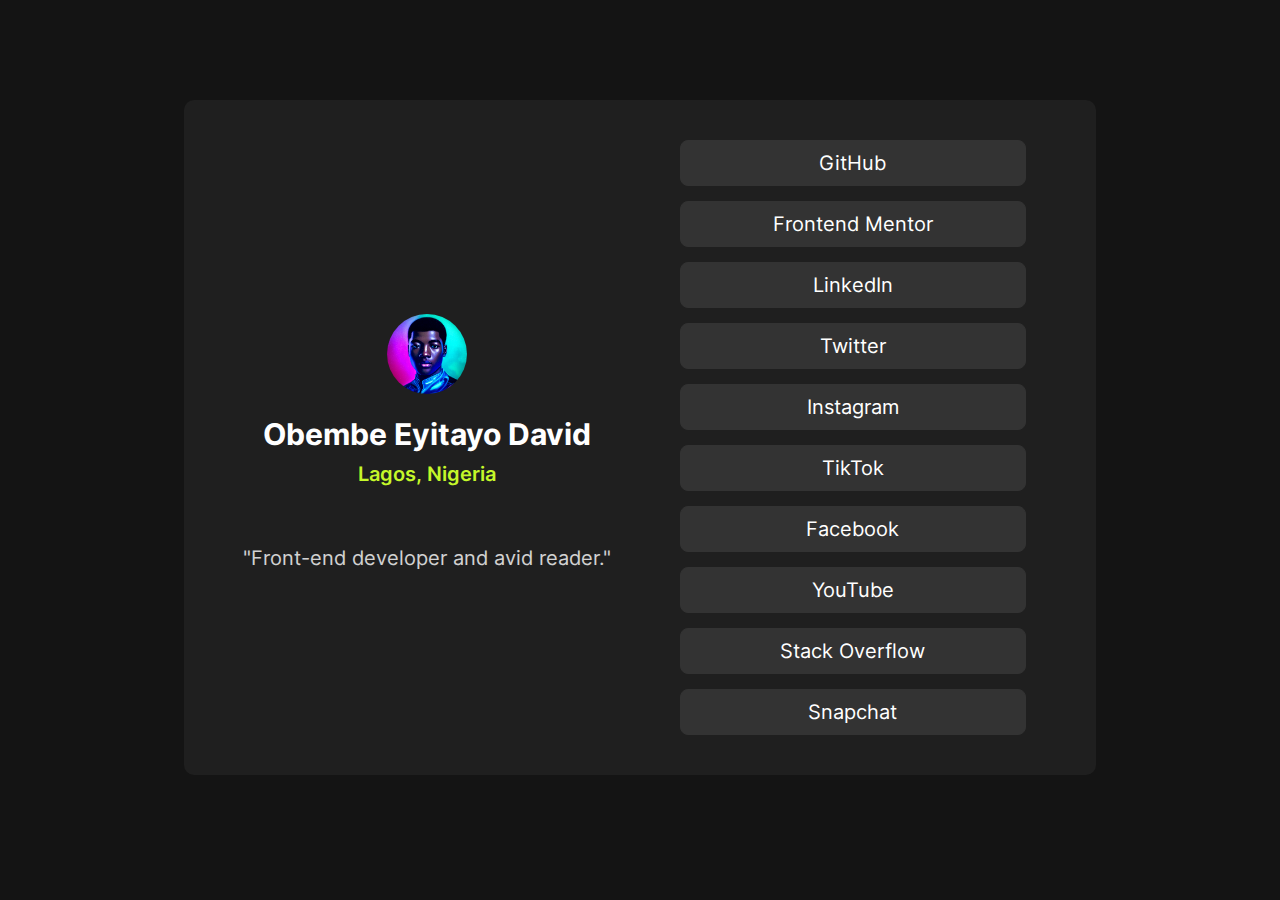
<file: index.html>
<!DOCTYPE html>
<html lang="en">
<head>
    <meta charset="UTF-8">
    <meta name="viewport" content="width=device-width, initial-scale=1.0">
    <title>Social Links Profile</title>
    <link rel="stylesheet" href="/styles/web.css">
</head>
<body>
    <div class="social-link-container">
        <div class="profile">
          <div class="image-holder-div">
            <img src="/assets/images/IMG_E7027.JPG" alt="PROFILE">
          </div>
          <div class="desc">
            <div class="personal-details">
              <div class="name">Obembe Eyitayo David</div>
              <div class="location">Lagos, Nigeria</div>
            </div>
            <div class="detailed-desc">"Front-end developer and avid reader."</div>
          </div>
          
        </div>
        <div class="links">
          <a href="" target="_blank">GitHub</a>
          <a href="" target="_blank">Frontend Mentor</a>
          <a href="https://www.linkedin.com/in/eyitayo-obembe-a0163b328/?lipi=urn%3Ali%3Apage%3Ad_flagship3_trust_verifications_default_persona_start%3BhlCWvGPjRC2yeSLfBMx%2FnQ%3D%3D" target="_blank">LinkedIn</a>
          <a href="" target="_blank">Twitter</a>
          <a href="" target="_blank">Instagram</a>
          <a href="https://tiktok.com/@davistar21/video/7365912043477634320?lang=en" target="_blank">TikTok</a>
          <a href="" target="_blank">Facebook</a>
          <a href="" target="_blank">YouTube</a>
          <a href="" target="_blank">Stack Overflow</a>
          <a href="" target="_blank">Snapchat</a>
        </div> 
      </div>
</body>
</html>
</file>
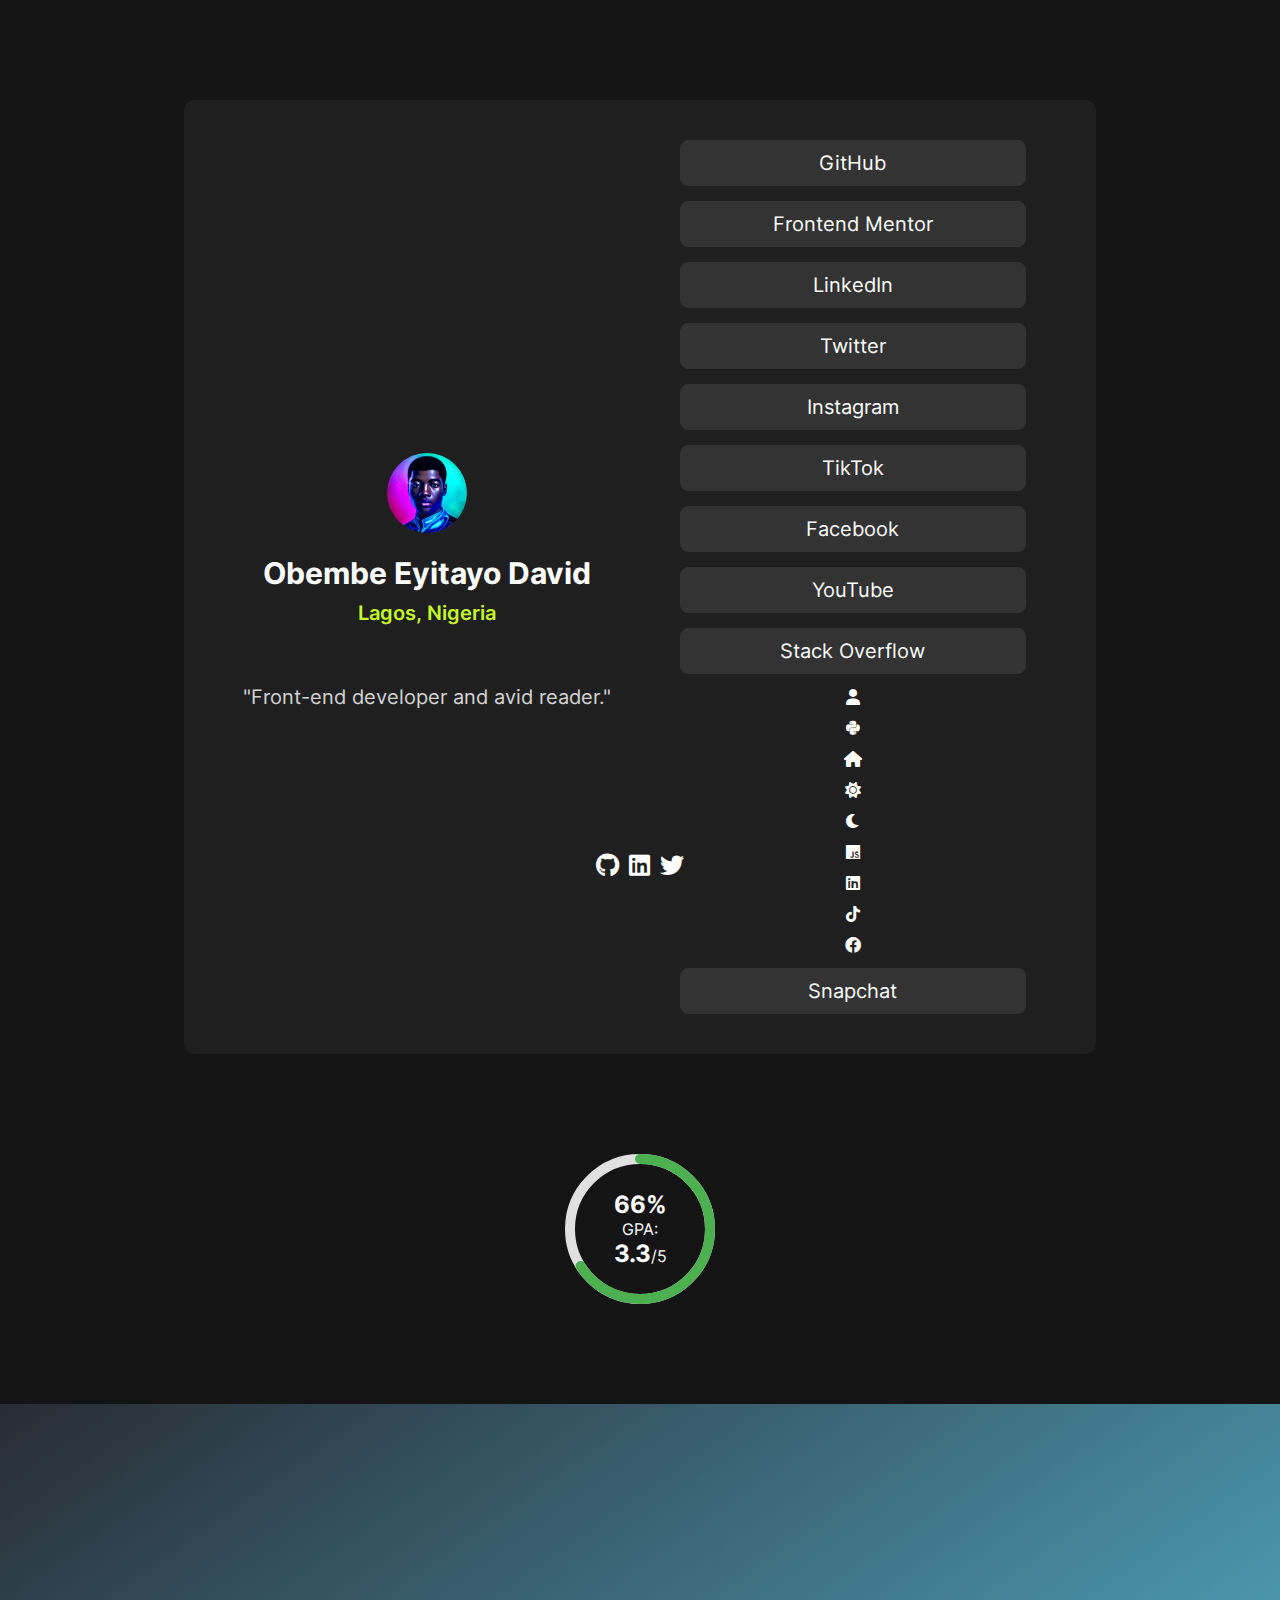
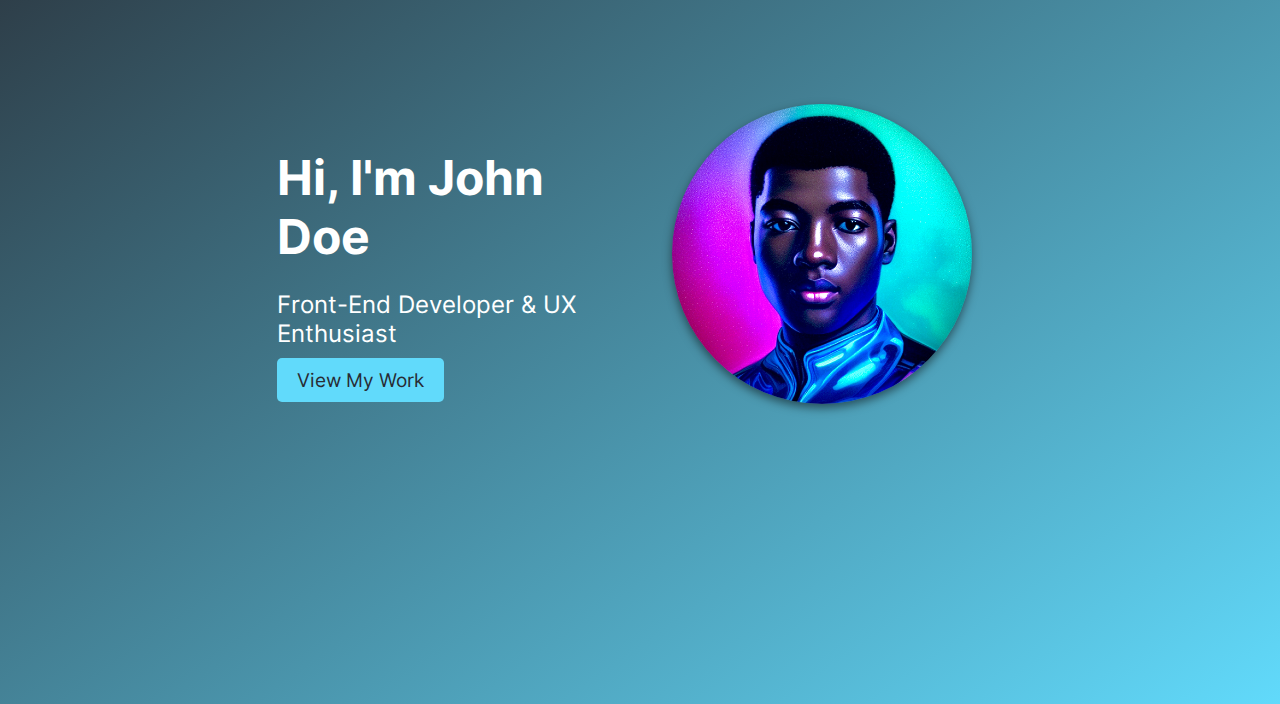
<file: index1.html>
<!DOCTYPE html>
<html lang="en">
<head>
  <meta charset="UTF-8">
  <meta name="viewport" content="width=device-width, initial-scale=1.0"> <!-- displays site properly based on user's device -->
  <title>Social Links Profile</title>
  <link rel="stylesheet" href="/styles/web.css">
  <link rel="stylesheet" href="https://cdnjs.cloudflare.com/ajax/libs/font-awesome/6.0.0-beta3/css/all.min.css">
</head>
<body>
  <div class="social-link-container">
    <div class="profile">
      <div class="image-holder-div">
        <img src="/assets/images/IMG_E7027.JPG" alt="PROFILE">
      </div>
      <div class="desc">
        <div class="personal-details">
          <div class="name">Obembe Eyitayo David</div>
          <div class="location">Lagos, Nigeria</div>
        </div>
        <div class="detailed-desc">"Front-end developer and avid reader."</div>
      </div>
      
    </div>
    <div class="links">
      <a href="" target="_blank">GitHub</a>
      <a href="" target="_blank">Frontend Mentor</a>
      <a href="https://www.linkedin.com/in/eyitayo-obembe-a0163b328/?lipi=urn%3Ali%3Apage%3Ad_flagship3_trust_verifications_default_persona_start%3BhlCWvGPjRC2yeSLfBMx%2FnQ%3D%3D" target="_blank">LinkedIn</a>
      <a href="" target="_blank">Twitter</a>
      <a href="" target="_blank">Instagram</a>
      <a href="https://tiktok.com/@davistar21/video/7365912043477634320?lang=en" target="_blank">TikTok</a>
      <a href="" target="_blank">Facebook</a>
      <a href="" target="_blank">YouTube</a>
      <a href="" target="_blank">Stack Overflow</a>
      <i class="fa-solid fa-user"></i>
      <i class="fab fa-python"></i>
      <i class="fa-solid fa-home"></i>
      <i class="fa-solid fa-sun"></i>
      <i class="fa-solid fa-moon"></i>
      <i class="fab fa-js"></i>
      <i class="fab fa-linkedin"></i>
      <i class="fab fa-tiktok"></i>
      <i class="fab fa-facebook"></i>
      <a href="" target="_blank">Snapchat</a>
    </div> 
  </div>
  <div class="circular-progress">
    <svg>
      <circle cx="70" cy="70" r="70"></circle>
      <circle cx="70" cy="70" r="70" id="progressCircle"></circle>
    </svg>
    <div class="gpa-text">
      <span id="gpaPercentage">80%</span>
      <p>GPA: <span id="gpaValue">4</span>/5</p>
    </div>
  </div>


  <section class="hero">
    <div class="hero-content">
      <div class="hero-text">
        <h1>Hi, I'm John Doe</h1>
        <p>Front-End Developer & UX Enthusiast</p>
        <a href="#projects" class="cta-btn">View My Work</a>
      </div>
      <div class="hero-image">
        <img src="/assets/images/IMG_E7027.JPG" alt="John Doe">
      </div>
    </div>
    <div class="hero-socials">
      <a href="https://github.com" target="_blank"><i class="fab fa-github"></i></a>
      <a href="https://linkedin.com" target="_blank"><i class="fab fa-linkedin"></i></a>
      <a href="https://twitter.com" target="_blank"><i class="fab fa-twitter"></i></a>
    </div>
  </section>
  

  
  <script>
    const gpa = 3.3; // Current GPA
    const maxGpa = 5; // Maximum GPA
    // Calculate percentage
    const percentage = (gpa / maxGpa) * 100;
    const circle = document.getElementById('progressCircle');
    const gpaPercentage = document.getElementById('gpaPercentage');
    const gpaValue = document.getElementById('gpaValue');

    // Calculate the dashoffset based on the percentage
    const dashoffset = 440 - (440 * percentage) / 100; // 440 is full circumference

    // Set the stroke-dashoffset and update GPA text
    circle.style.strokeDashoffset = dashoffset;
    gpaPercentage.innerText = percentage.toFixed(0) + '%';
    gpaValue.innerText = gpa;

  </script>
</body>
</html>
</file>
<file: styles/web.css>
@font-face {
    font-family: 'Inter';
    src: url(/assets/fonts/Inter-VariableFont_slnt\,wght.ttf);
}
body{
    font-family: 'Inter';
    margin: 0;
    background-color: hsl(0, 0%, 8%);
    color: white;
}
.social-link-container{
    display: grid;
    grid-template-columns: 1fr 1fr;
    margin: 100px auto;
    background-color: hsl(0, 0%, 12%);
    border-radius: 10px;
    width: 65%;
    padding: 40px;
    gap: 20px;
    align-items: center;
}
.profile{
    display: grid;
    grid-template-rows: 100px 1fr;
    justify-content: center;
}
.image-holder-div{
    margin: auto;
}
.profile img{
    width: 80px;
    height: auto;
    border-radius: 50px;
}
.desc{
    display: flex;
    flex-direction: column;
    gap: 60px;
    text-align: center;
}
a{
    color: inherit;
    text-decoration: none;
}
.links{
    display: flex;
    flex-direction: column;
    gap: 15px;
    align-items: center;
}

.links a{
    background-color: hsl(0, 0%, 20%);
    padding: 10px;
    width: 80%;
    text-align: center;
    cursor: pointer;
    transition: 0.15s;
    font-size: 20px;
    border: 1px solid hsl(0, 0%, 20%);
    border-radius: 8px;
}
.links a:hover{
    background-color: hsl(75, 94%, 57%);
    color: black;
}
.links a:active{
    background-color: hsla(75, 94%, 57%, 0.7);
    color: black;
}

.name{
    font-size:30px;
    font-weight: 700;
    margin: 10px 0;
}
.location{
    color: hsl(75, 94%, 57%);
    font-weight: 600;
    font-size: 20px;
}
.detailed-desc{
    opacity: 0.8;
    font-size: 20px;
}



@media (max-width: 1000px) {
    .social-link-container{
        display: flex;
        flex-direction: column;
        align-items: normal;
    }
    .links{

    }
    .profile{
        margin: 30px 0;
    }   
}
.circular-progress {
    position: relative;
    width: 150px;
    height: 150px;
    margin: 100px auto;
  }
  
  .circular-progress svg {
    position: relative;
    width: 150px;
    height: 150px;
    transform: rotate(-90deg); /* Rotating to start the circle from the top */
  }
  
  .circular-progress circle {
    width: 100%;
    height: 100%;
    fill: none;
    stroke-width: 10;
    stroke-linecap: round;
    transform: translate(5px, 5px);
  }
  
  .circular-progress circle:first-child {
    stroke: #e0e0e0; /* Background circle color */
  }
  
  .circular-progress circle:last-child {
    stroke: #4caf50; /* Progress bar color */
    stroke-dasharray: 440; /* 2 * PI * r where r = 70 */
    stroke-dashoffset: 440; /* Start with offset that hides the circle */
    transition: stroke-dashoffset 0.5s ease;
  }
  
  .gpa-text {
    position: absolute;
    top: 50%;
    left: 50%;
    transform: translate(-50%, -50%);
    text-align: center;
  }
  
  .gpa-text span {
    font-size: 24px;
    font-weight: bold;
  }
  
  .gpa-text p {
    font-size: 16px;
    margin: 0;
  }
  
/*   
  * {
    margin: 0;
    padding: 0;
    box-sizing: border-box;
  } */
  
  .hero {
    display: flex;
    justify-content: center;
    align-items: center;
    height: 100vh;
    background: linear-gradient(to bottom right, #282c34, #61dafb);
    color: white;
  }
  
  .hero-content {
    display: flex;
    align-items: center;
    justify-content: space-between;
    max-width: 1200px;
    padding: 20px;
  }
  
  .hero-text {
    flex: 1;
  }
  
  .hero-text h1 {
    font-size: 3rem;
    margin-bottom: 10px;
  }
  
  .hero-text p {
    font-size: 1.5rem;
    margin-bottom: 20px;
  }
  
  .cta-btn {
    background-color: #61dafb;
    color: #282c34;
    padding: 10px 20px;
    font-size: 1.2rem;
    border-radius: 5px;
    text-decoration: none;
    transition: background-color 0.3s;
  }
  
  .cta-btn:hover {
    background-color: #21a1f1;
  }
  
  .hero-image {
    flex: 1;
    display: flex;
    justify-content: center;
    align-items: center;
  }
  
  .hero-image img {
    width: 300px;
    border-radius: 50%;
    box-shadow: 0px 4px 10px rgba(0, 0, 0, 0.5);
  }
  
  .hero-socials {
    position: absolute;
    bottom: 20px;
    display: flex;
    gap: 10px;
  }
  
  .hero-socials a {
    color: white;
    font-size: 1.5rem;
    transition: color 0.15s;
  }
  
  .hero-socials a:hover {
    color: #61dafb;
  }
</file>
